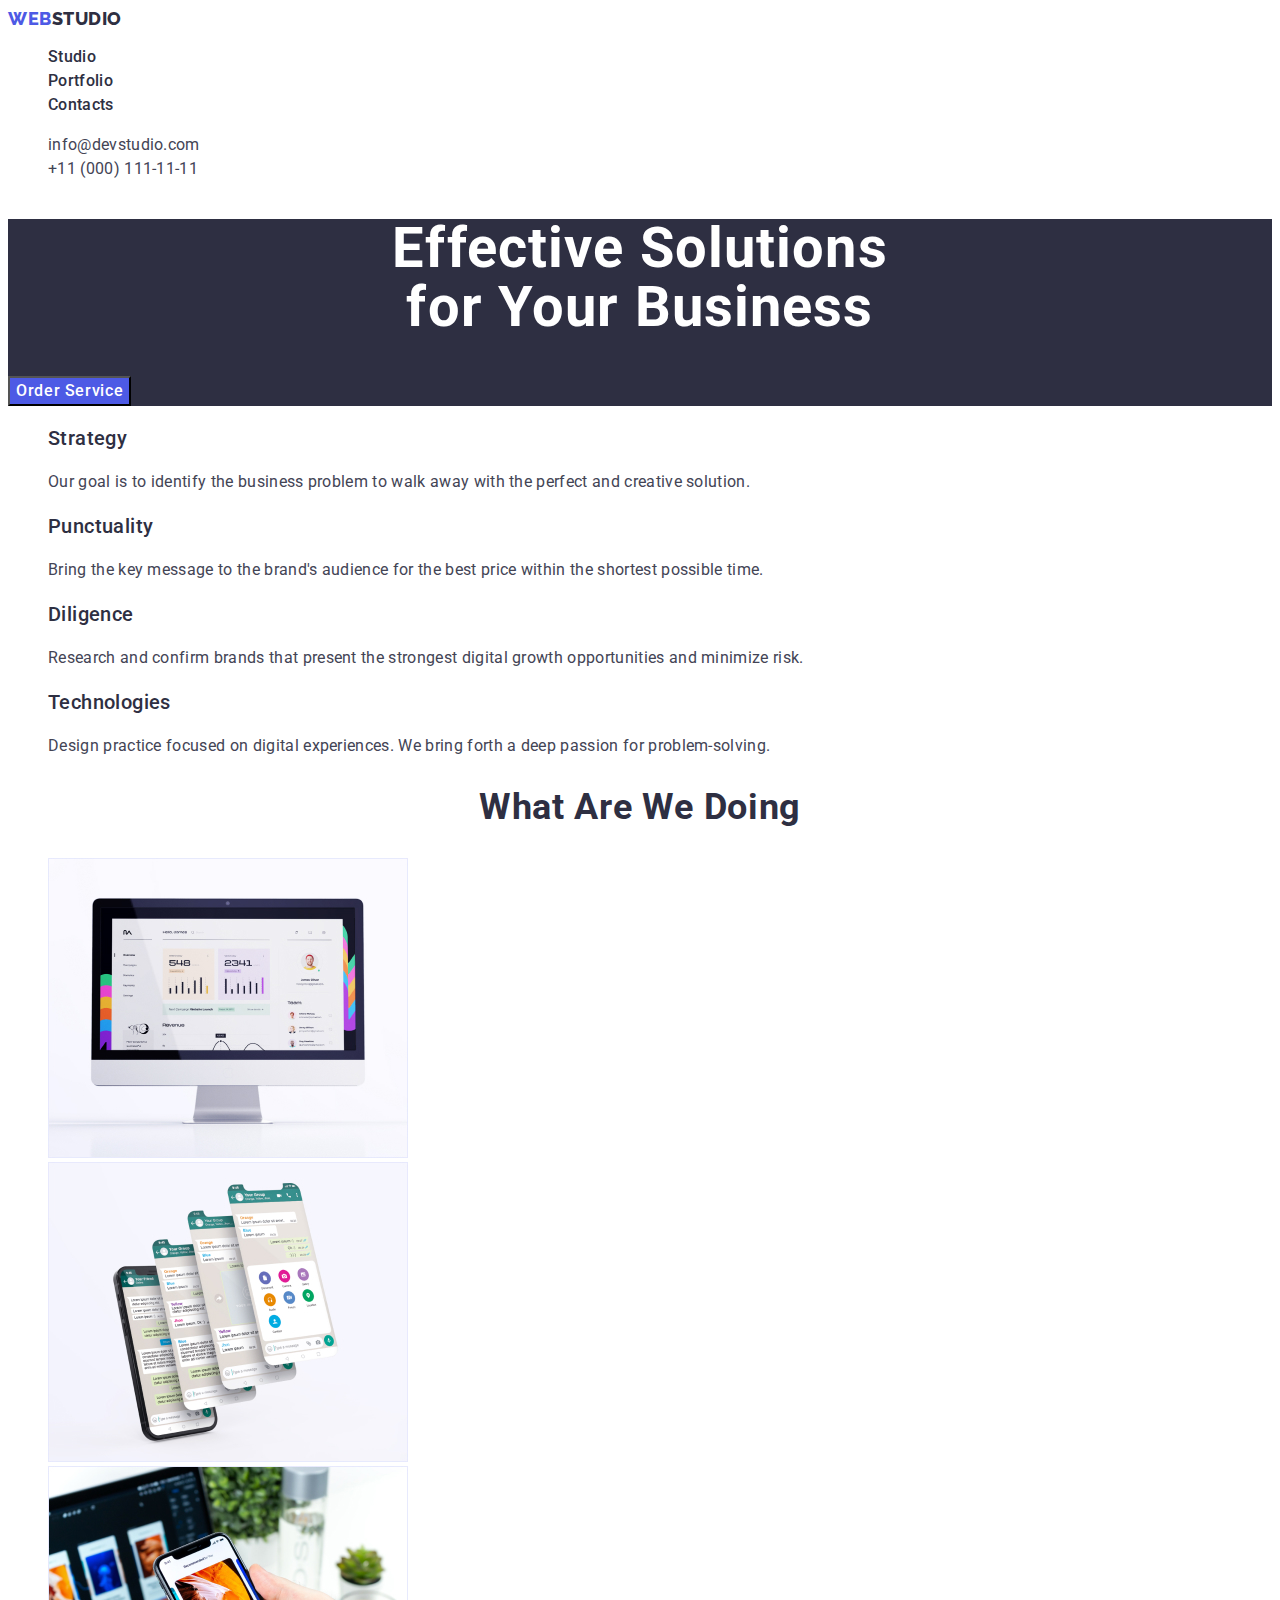
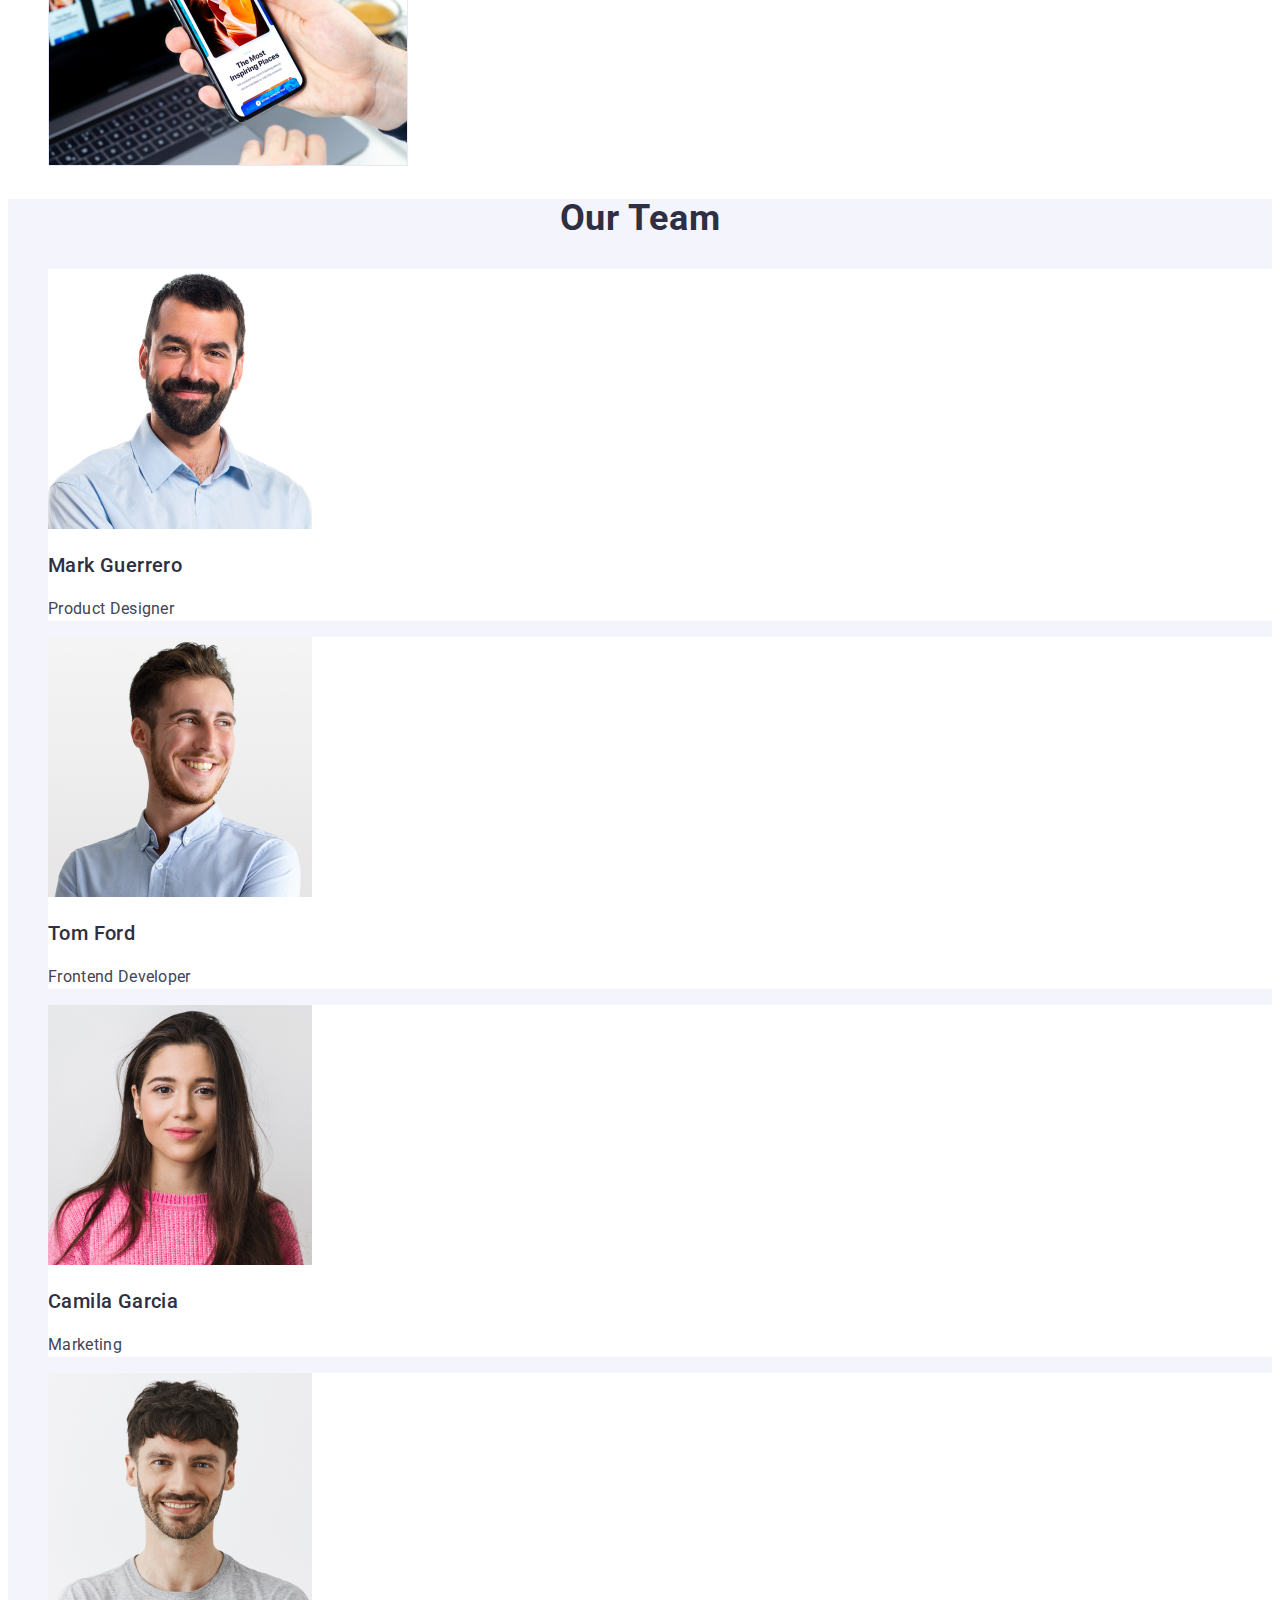
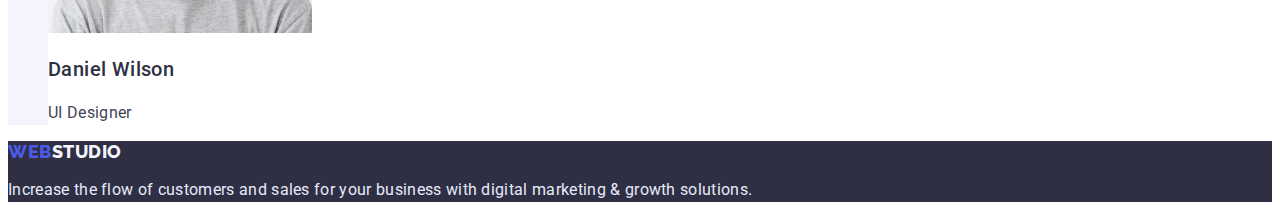
<file: index.html>
<!DOCTYPE html>
<html lang="en">
  <head>
    <meta charset="UTF-8" />
    <meta http-equiv="X-UA-Compatible" content="IE=edge" />
    <meta name="viewport" content="width=, initial-scale=1.0" />
    <link rel="preconnect" href="https://fonts.googleapis.com" />
    <link rel="preconnect" href="https://fonts.gstatic.com" />
    <link
      href="https://fonts.googleapis.com/css2?family=Climate+Crisis&family=Raleway:wght@800&family=Roboto:wght@400;500&display=swap"
      rel="stylesheet"
    />
    <link rel="stylesheet" href="./css/styles.css" />
    <title>Web Studio</title>
  </head>
  <body>
    <header class="header">
      <nav class="link">
        <a href="./index.html" class="link header-logo"
          >Web<span class="link">Studio</span></a
        >
        <ul class="list link">
          <li><a class="header-nav link" href="./index.html">Studio</a></li>
          <li>
            <a class="header-nav link" href="./portfolio.html">Portfolio</a>
          </li>
          <li><a class="header-nav link" href="">Contacts</a></li>
        </ul>
      </nav>
      <address class="address">
        <ul class="list">
          <li>
            <a class="address-nav link" href="mailto:info@devstudio.com"
              >info@devstudio.com</a
            >
          </li>
          <li>
            <a class="address-nav link" href="tel:+110001111111"
              >+11 (000) 111-11-11</a
            >
          </li>
        </ul>
      </address>
    </header>
    <main>
      <section class="page">
        <h1 class="page-title">
          Effective Solutions<br />
          for Your Business
        </h1>
        <button type="button" class="page-btn">Order Service</button>
      </section>
      <section>
        <h2 hidden class="title-section"></h2>
        <ul class="content list">
          <li>
            <h3 class="content-title">Strategy</h3>
            <p class="content-text">
              Our goal is to identify the business problem to walk away with the
              perfect and creative solution.
            </p>
          </li>
          <li>
            <h3 class="content-title">Punctuality</h3>
            <p class="content-text">
              Bring the key message to the brand's audience for the best price
              within the shortest possible time.
            </p>
          </li>
          <li>
            <h3 class="content-title">Diligence</h3>
            <p class="content-text">
              Research and confirm brands that present the strongest digital
              growth opportunities and minimize risk.
            </p>
          </li>
          <li>
            <h3 class="content-title">Technologies</h3>
            <p class="content-text">
              Design practice focused on digital experiences. We bring forth a
              deep passion for problem-solving.
            </p>
          </li>
        </ul>
      </section>
      <section class="img">
        <h2 class="img-title">What are we doing</h2>
        <ul class="list">
          <li>
            <img
              class="image"
              src="./images/comp.jpg"
              alt="Monitor"
              width="360"
            />
          </li>
          <li>
            <img
              class="image"
              src="./images/tel.jpg"
              alt="Smartphone"
              width="360"
            />
          </li>
          <li>
            <img
              class="image"
              src="./images/telandcomp.jpg"
              alt="Smartphone and laptop"
              width="360"
            />
          </li>
        </ul>
      </section>
      <section class="team">
        <h2 class="team-heading">Our Team</h2>
        <ul class="list">
          <li class="list-color">
            <img src="./images/mark.jpg" alt="foto by Mark" width="264" />
            <h3 class="team-title">Mark Guerrero</h3>
            <p class="team-text">Product Designer</p>
          </li>
          <li class="list-color">
            <img src="./images/tom.jpg" alt="foto by Tom" width="264" />
            <h3 class="team-title">Tom Ford</h3>
            <p class="team-text">Frontend Developer</p>
          </li>
          <li class="list-color">
            <img src="./images/camila.jpg" alt="foto by Camila" width="264" />
            <h3 class="team-title">Camila Garcia</h3>
            <p class="team-text">Marketing</p>
          </li>
          <li class="list-color">
            <img src="./images/daniel.jpg" alt="foto by Daniel" width="264" />
            <h3 class="team-title">Daniel Wilson</h3>
            <p class="team-text">UI Designer</p>
          </li>
        </ul>
      </section>
    </main>
    <footer class="footer">
      <a href="./index.html" class="footer-logo link"
        >Web<span class="span link">Studio</span></a
      >
      <p class="footer-text">
        Increase the flow of customers and sales for your business with digital
        marketing & growth solutions.
      </p>
    </footer>
  </body>
</html>
</file>
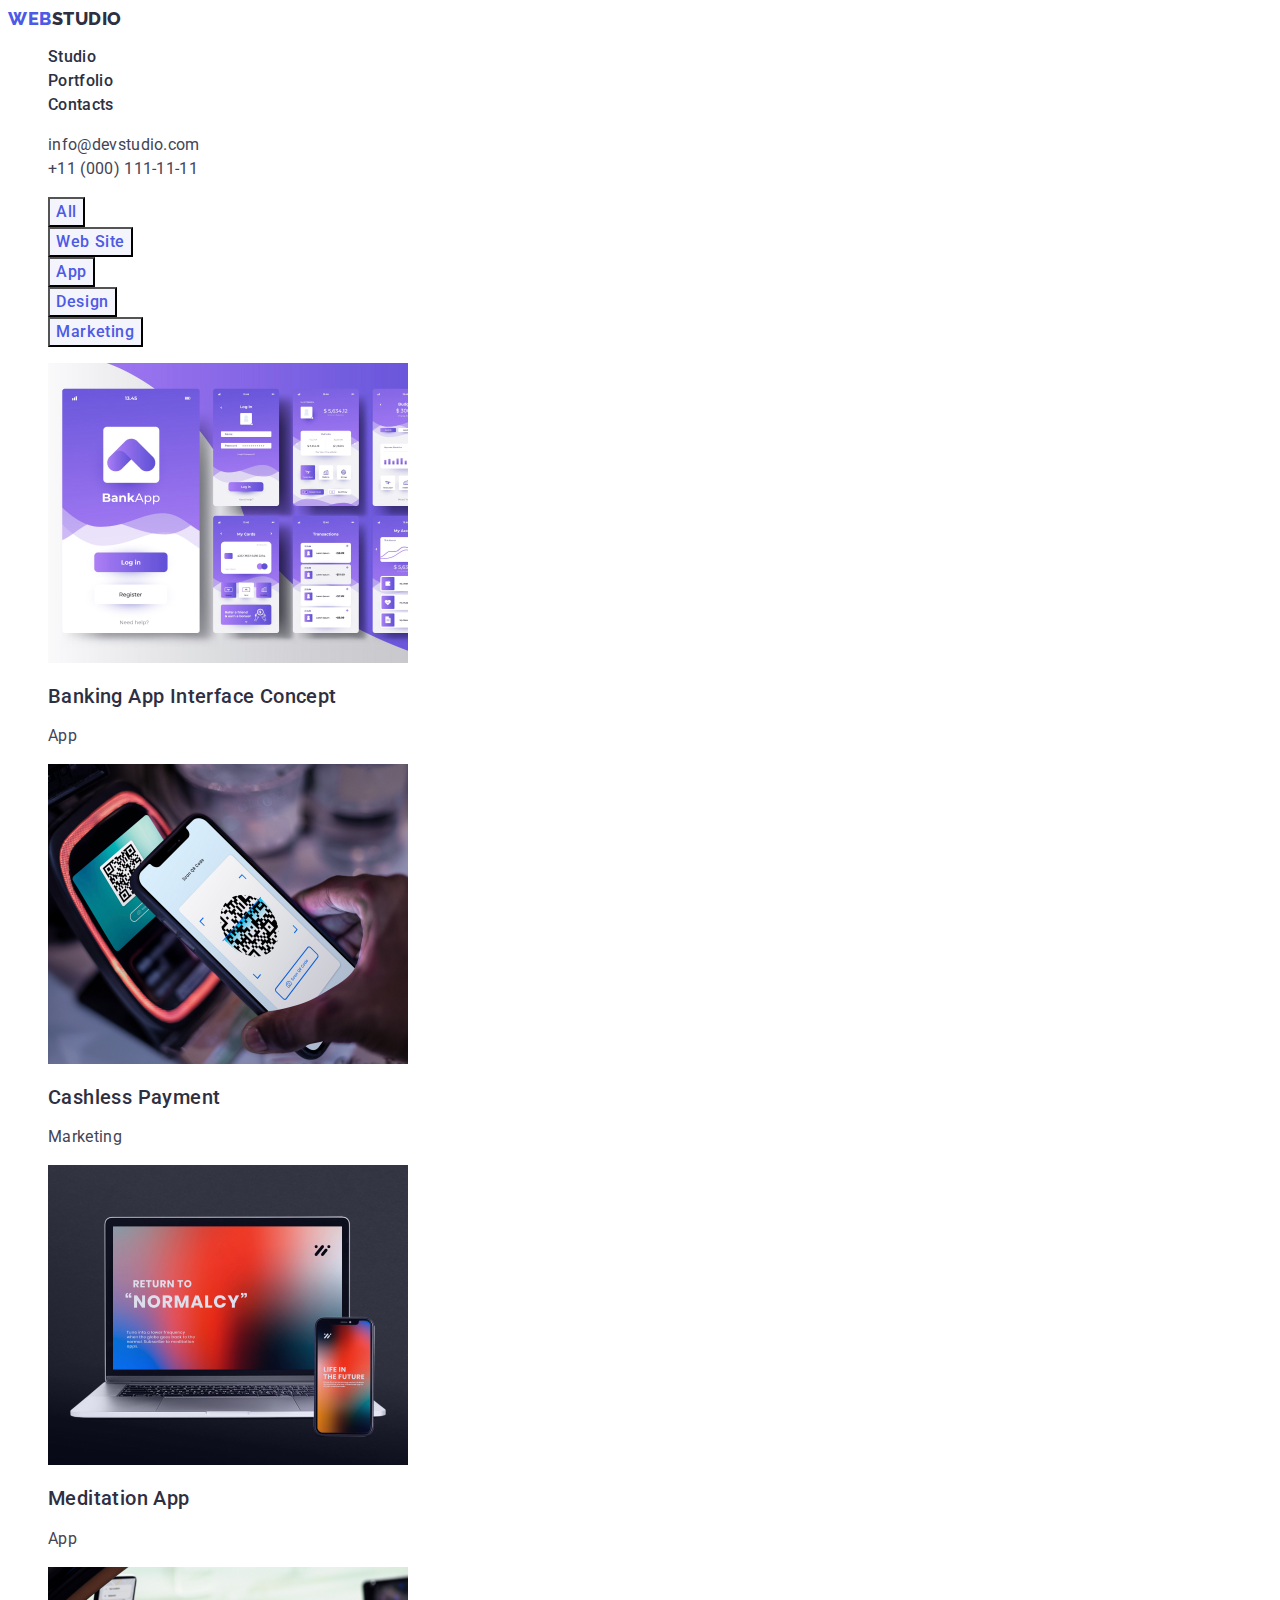
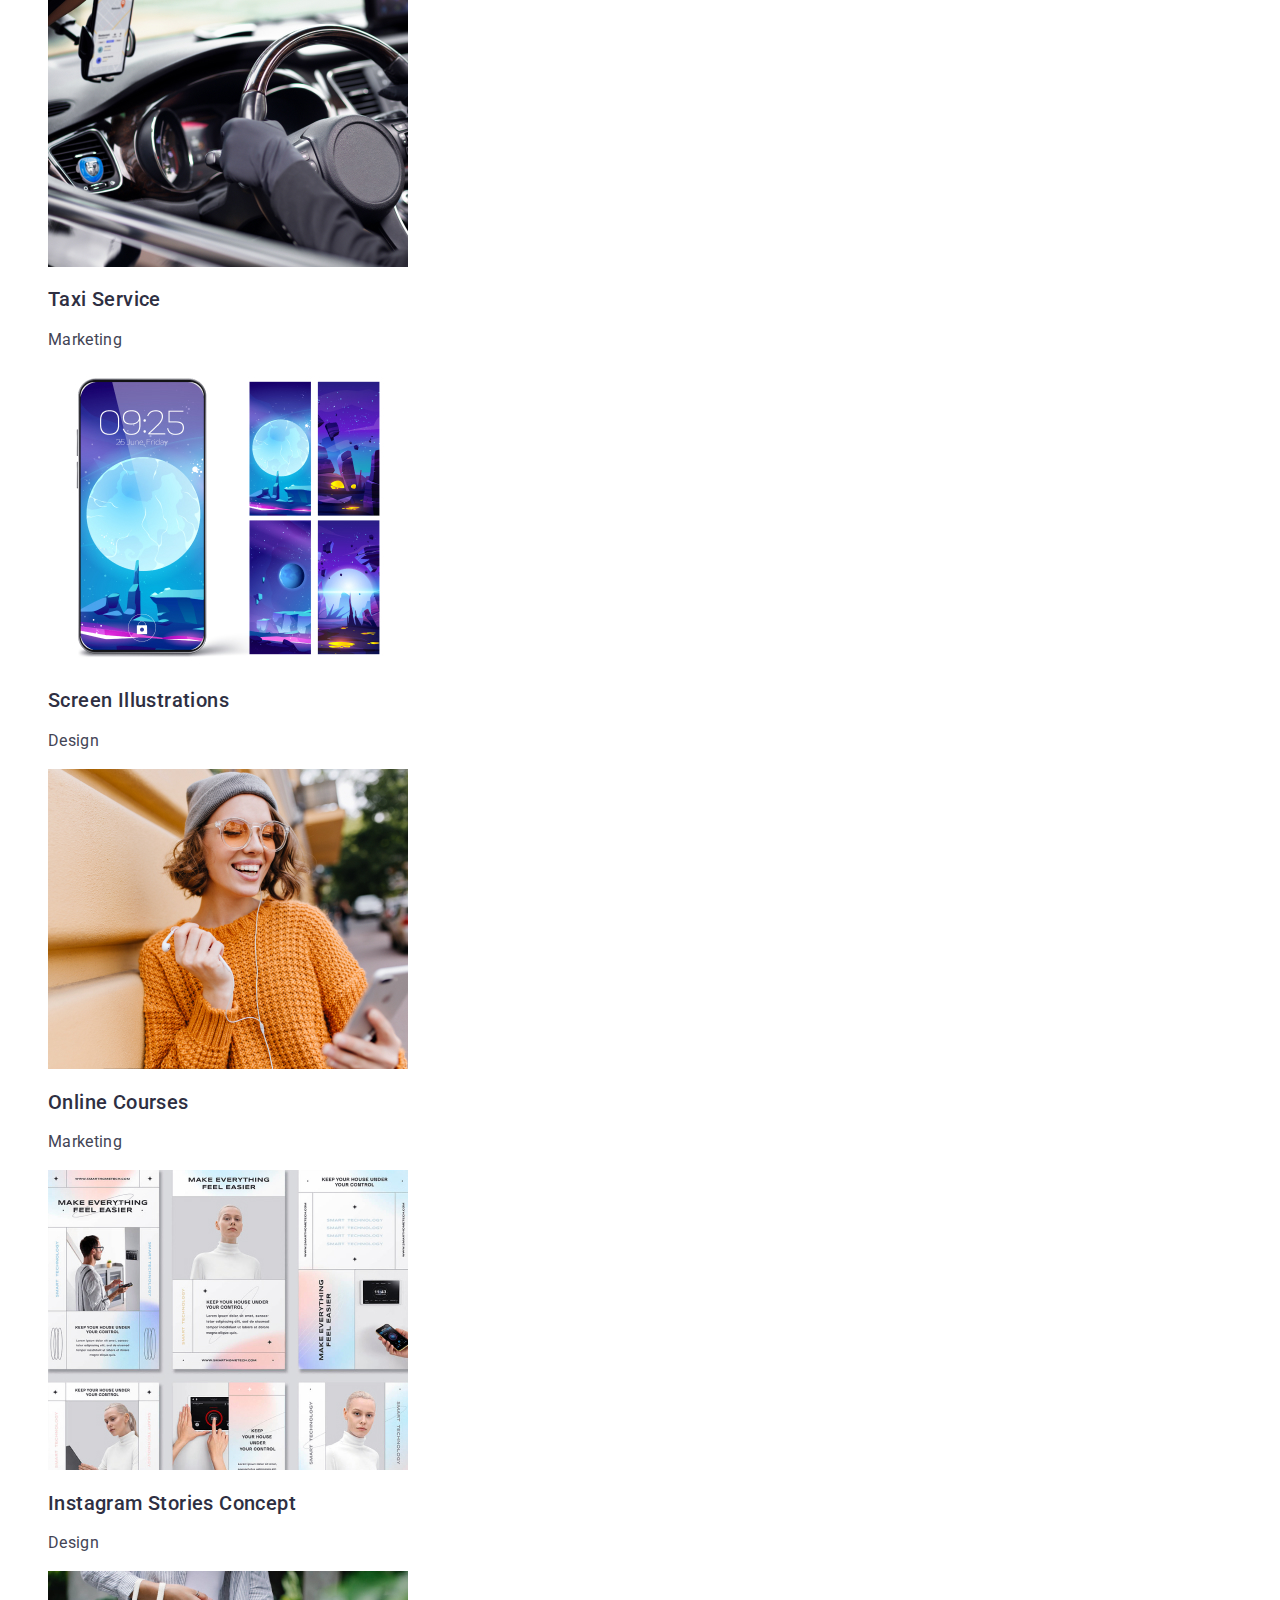
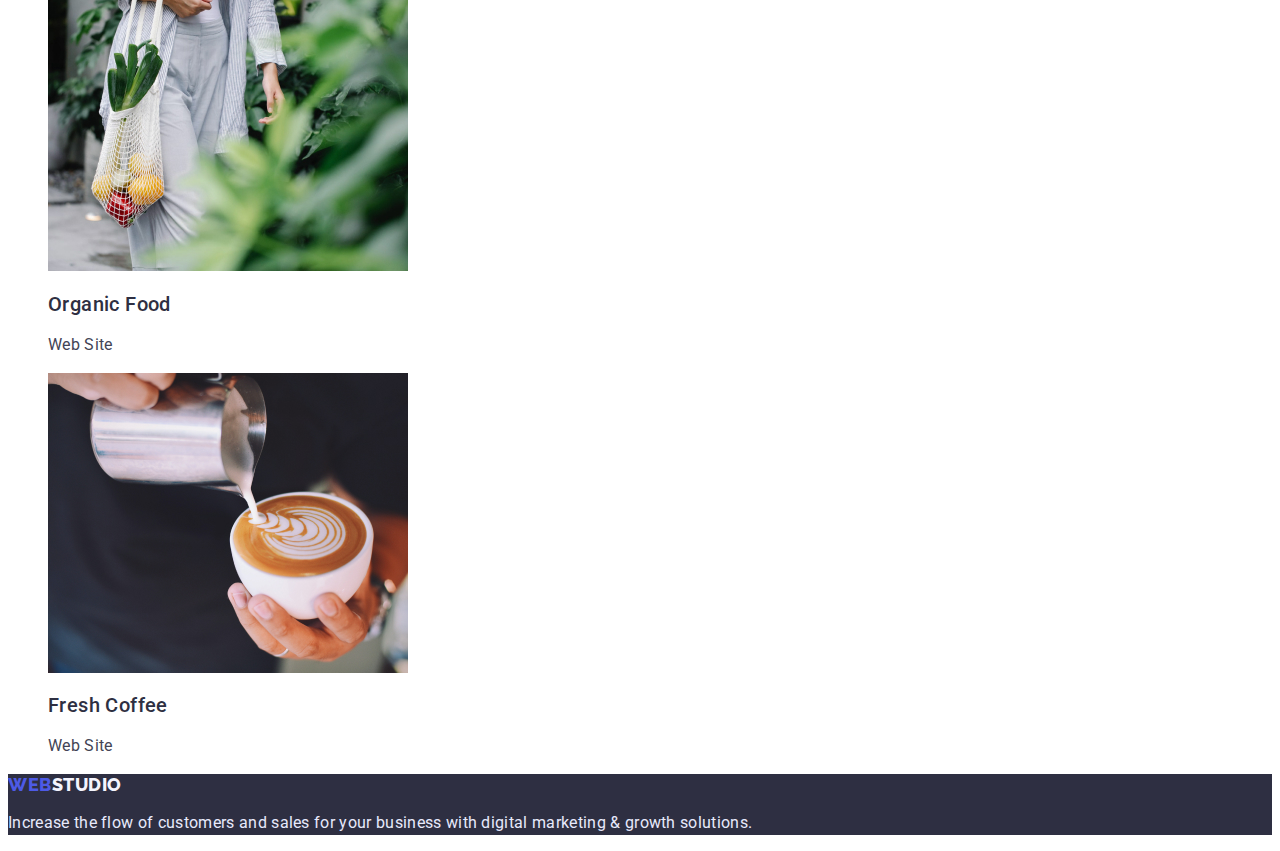
<file: portfolio.html>
<!DOCTYPE html>
<html lang="en">
  <head>
    <meta charset="UTF-8" />
    <meta http-equiv="X-UA-Compatible" content="IE=edge" />
    <meta name="viewport" content="width=device-width, initial-scale=1.0" />
    <link rel="preconnect" href="https://fonts.googleapis.com" />
    <link rel="preconnect" href="https://fonts.gstatic.com" />
    <link
      href="https://fonts.googleapis.com/css2?family=Climate+Crisis&family=Raleway:wght@800&family=Roboto:wght@400;500&display=swap"
      rel="stylesheet"
    />
    <link rel="stylesheet" href="./css/styles.css" />
    <title>Portfolio</title>
  </head>

  <body>
    <header class="header">
      <nav class="link">
        <a href="./index.html" class="link header-logo"
          >Web<span class="link">Studio</span></a
        >
        <ul class="list link">
          <li><a class="header-nav link" href="./index.html">Studio</a></li>
          <li>
            <a class="header-nav link" href="./portfolio.html">Portfolio</a>
          </li>
          <li><a class="header-nav link" href="">Contacts</a></li>
        </ul>
      </nav>
      <address class="address">
        <ul class="list">
          <li>
            <a class="address-nav link" href="mailto:info@devstudio.com"
              >info@devstudio.com</a
            >
          </li>
          <li>
            <a class="address-nav link" href="tel:+110001111111"
              >+11 (000) 111-11-11</a
            >
          </li>
        </ul>
      </address>
    </header>
    <main>
      <section class="button">
        <h1 hidden class="imagess">bnt</h1>
        <ul class="list">
          <li><button type="button" class="btn">All</button></li>
          <li><button type="button" class="btn">Web Site</button></li>
          <li><button type="button" class="btn">App</button></li>
          <li><button type="button" class="btn">Design</button></li>
          <li><button type="button" class="btn">Marketing</button></li>
        </ul>
        <ul class="list link">
          <li class="link">
            <a href="" class="link">
              <img
                src="./images/banking.jpg"
                alt="BankApp"
                width="360"
                height="300"
              />
              <h2 class="img-body">Banking App Interface Concept</h2>
              <p class="img-parag">App</p>
            </a>
          </li>
          <li class="link">
            <a href="" class="link">
              <img
                src="./images/cashless.jpg"
                alt="Payment"
                width="360"
                height="300"
              />
              <h2 class="img-body">Cashless Payment</h2>
              <p class="img-parag">Marketing</p>
            </a>
          </li>
          <li class="link">
            <a href="" class="link">
              <img
                src="./images/medotaion.jpg"
                alt="Laptop"
                width="360"
                height="300"
              />
              <h2 class="img-body">Meditation App</h2>
              <p class="img-parag">App</p>
            </a>
          </li>
          <li class="link link">
            <a href="" class="link">
              <img
                src="./images/taxi.jpg"
                alt="Taxi"
                width="360"
                height="300"
              />
              <h2 class="img-body">Taxi Service</h2>
              <p class="img-parag">Marketing</p>
            </a>
          </li>
          <li class="link">
            <a href="" class="link">
              <img
                src="./images/screen.jpg"
                alt="Screen"
                width="360"
                height="300"
              />
              <h2 class="img-body">Screen Illustrations</h2>
              <p class="img-parag">Design</p>
            </a>
          </li>
          <li class="link">
            <a href="" class="link">
              <img
                src="./images/online.jpg"
                alt="Online"
                width="360"
                height="300"
              />
              <h2 class="img-body">Online Courses</h2>
              <p class="img-parag">Marketing</p>
            </a>
          </li>
          <li class="link">
            <a href="" class="link">
              <img
                src="./images/insta.jpg"
                alt="Instagram Stories"
                width="360"
                height="300"
              />
              <h2 class="img-body">Instagram Stories Concept</h2>
              <p class="img-parag">Design</p>
            </a>
          </li>
          <li class="link">
            <a href="" class="link">
              <img
                src="./images/food.jpg"
                alt="Food"
                width="360"
                height="300"
              />
              <h2 class="img-body">Organic Food</h2>
              <p class="img-parag">Web Site</p>
            </a>
          </li>
          <li class="link">
            <a href="" class="link">
              <img
                src="./images/coffee.jpg"
                alt="Coffee"
                width="360"
                height="300"
              />
              <h2 class="img-body">Fresh Coffee</h2>
              <p class="img-parag">Web Site</p>
            </a>
          </li>
        </ul>
      </section>
    </main>
    <footer class="link footer">
      <a href="./index.html" class="link footer-logo"
        >Web<span class="span link">Studio</span></a
      >
      <p class="footer-text">
        Increase the flow of customers and sales for your business with digital
        marketing & growth solutions.
      </p>
    </footer>
  </body>
</html>
</file>
<file: css/styles.css>
body {
  font-family: "Roboto", sans-serif;
  color: #434455;
  font-style: normal;
}

:root {
  --back-color: #2e2f42;
  --white: #ffffff;
  --blue: #4d5ae5;
  --light-blue: #404bbf;
  --light-black: #434455;
  --black-white: #f4f4fd;
  --light-white: #e7e9fc;
}

.link {
  text-decoration: none;
}

.list {
  list-style: none;
}

/*------------ HEADER------------- */
.header {
  background: var(--white);
}

.header-logo {
  font-family: "Raleway", sans-serif;
  font-weight: 800;
  font-size: 18px;
  line-height: 1.17;
  align-items: center;
  letter-spacing: 0.03em;
  text-transform: uppercase;
  color: var(--blue);
  text-decoration: none;
}

.header-logo span {
  color: var(--back-color);
}

.header-nav {
  font-weight: 500;
  font-size: 16px;
  line-height: 1.5;
  letter-spacing: 0.02em;
  color: var(--back-color);
}

.header-nav:hover {
  color: var(--light-blue);
}

.header-nav:focus {
  color: var(--light-blue);
}

.address {
  font-style: normal;
}

.header-address:hover,
.header-address:focus {
  color: var(--light-blue);
}

.address-nav {
  font-size: 16px;
  line-height: 1.5;
  letter-spacing: 0.02em;
  color: var(--light-black);
}

.address-nav:hover {
  color: var(--light-blue);
}
.address-nav:focus {
  color: var(--light-blue);
}

/*--------------- PAGE ----------- */
.page {
  background: var(--back-color);
}

.page-title {
  font-weight: 700;
  font-size: 56px;
  line-height: 1.07;
  text-align: center;
  letter-spacing: 0.02em;
  color: var(--white);
}

.page-btn {
  font-family: "Roboto", sans-serif;
  font-weight: 500;
  font-size: 16px;
  line-height: 1.5;
  align-items: center;
  letter-spacing: 0.04em;
  color: var(--white);
  background-color: var(--blue);
  cursor: pointer;
}

.page-btn:hover,
.page-btn:focus {
  background-color: var(--light-blue);
}

.content-title {
  font-weight: 500;
  font-size: 20px;
  line-height: 1.2;
  letter-spacing: 0.02em;
  color: var(--back-color);
}

.content-text {
  font-size: 16px;
  line-height: 1.5;
  letter-spacing: 0.02em;
  color: var(--light-black);
}
/*--------------- img--------------------- */

.img-title {
  font-weight: 700;
  font-size: 36px;
  line-height: 1.11;
  text-align: center;
  letter-spacing: 0.02em;
  text-transform: capitalize;
  color: var(--back-color);
}

/*------------------ TEAM--------------- */

.team {
  background: var(--black-white);
}

.team-heading {
  font-weight: 700;
  font-size: 36px;
  line-height: 1.11;
  text-align: center;
  letter-spacing: 0.02em;
  text-transform: capitalize;
  color: var(--back-color);
}

.list-color {
  background-color: var(--white);
}

.team-title {
  font-weight: 500;
  font-size: 20px;
  line-height: 1.2;
  text-align: left;
  letter-spacing: 0.02em;
  color: var(--back-color);
}
.team-text {
  font-size: 16px;
  line-height: 1.5;
  text-align: left;
  letter-spacing: 0.02em;
  color: var(--light-black);
}
/*------------- footer ------------*/
.footer {
  background: var(--back-color);
}

.footer-logo {
  font-family: "Raleway", sans-serif;
  font-weight: 800;
  font-size: 18px;
  line-height: 1.17;
  align-items: center;
  letter-spacing: 0.03em;
  text-transform: uppercase;
  color: var(--blue);
  text-decoration: none;
}

.span {
  color: var(--black-white);
}
.footer-text {
  font-size: 16px;
  line-height: 1.5;
  letter-spacing: 0.02em;
  color: var(--light-white);
  text-align: left;
}
.imagess {
  font-size: 36px;
  line-height: 1.11;
  text-align: center;
  letter-spacing: 0.02em;
  text-transform: capitalize;
  color: var(--back-color);
}

/*--------------- PORTFOLIO------------- */

.btn {
  font-family: "Roboto", sans-serif;
  font-weight: 500;
  font-size: 16px;
  line-height: 1.5;
  align-items: center;
  text-align: center;
  letter-spacing: 0.04em;
  color: var(--blue);
  background-color: var(--black-white);
  cursor: pointer;
}
.btn:hover,
.btn:focus {
  color: var(--white);
  background-color: var(--light-blue);
}

/*------------ IMG-BODY---------- */

.img-body {
  font-weight: 500;
  font-size: 20px;
  line-height: 1.2;
  letter-spacing: 0.02em;
  color: var(--back-color);
}

.img-parag {
  font-size: 16px;
  line-height: 1.5;
  letter-spacing: 0.02em;
  color: var(--light-black);
}
</file>
